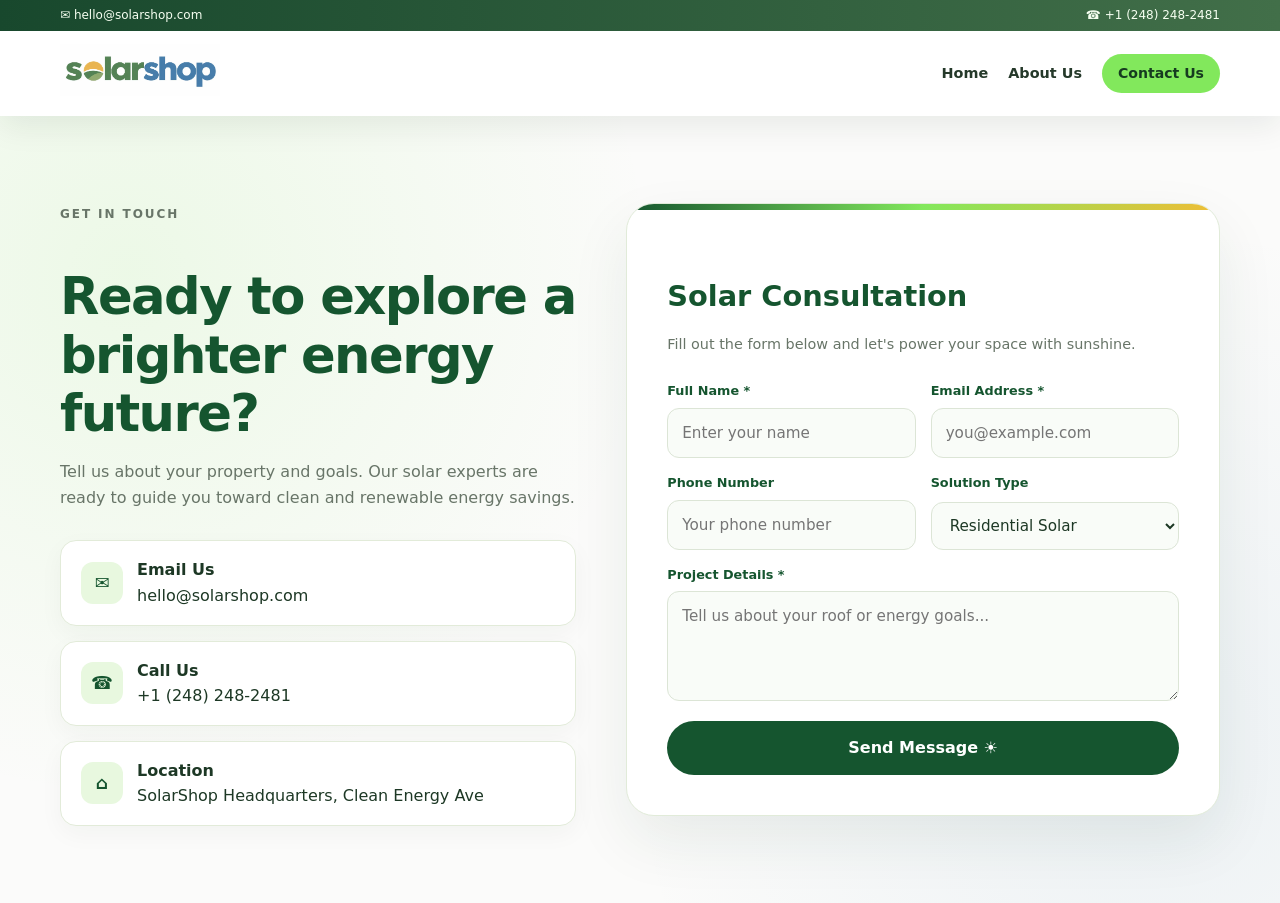
<file: contact.html>
<!DOCTYPE html>
<html lang="en">
<head>
<meta charset="UTF-8">
<meta name="viewport" content="width=device-width, initial-scale=1.0">
<meta name="theme-color" content="#17472c">
<title>Contact Us | SolarShop</title>
<link rel="stylesheet" href="assets/css/contact.css">
</head>
<body>

<div class="sticky-wrapper">
    <div class="topbar">
        <div class="container">
            <span><b>✉</b> hello@solarshop.com</span>
            <span><b>☎</b> +1 (248) 248-2481</span>
        </div>
    </div>
    <header>
        <div class="container">
            <nav class="navbar">
                <a class="logo" href="index.html"><img src="assets/solarshop-logo.png" alt="SolarShop"></a>
                <button class="menu-toggle" aria-label="Toggle navigation" aria-expanded="false">☰</button>
                <div class="navlinks">
                    <a href="index.html">Home</a>
                    <a href="about.html">About Us</a>
                    <a href="contact.html" class="btn" style="padding:8px 16px;">Contact Us</a>
                </div>
            </nav>
        </div>
    </header>
</div>

<section class="contact-page">
    <div class="container contact-grid">
        <div>
            <p class="eyebrow">Get In Touch</p>
            <h1>Ready to explore a brighter energy future?</h1>
            <p>Tell us about your property and goals. Our solar experts are ready to guide you toward clean and renewable energy savings.</p>
            <div class="contact-details">
                <div class="contact-detail"><b>✉</b><span><strong>Email Us</strong><br>hello@solarshop.com</span></div>
                <div class="contact-detail"><b>☎</b><span><strong>Call Us</strong><br>+1 (248) 248-2481</span></div>
                <div class="contact-detail"><b>⌂</b><span><strong>Location</strong><br>SolarShop Headquarters, Clean Energy Ave</span></div>
            </div>
        </div>

        <form class="form-card" id="contactForm" action="assets/php/process-contact.php" method="POST">
            <h3>Solar Consultation</h3>
            <p>Fill out the form below and let's power your space with sunshine.</p>
            <div class="form-grid">
                <div class="field"><label>Full Name *</label><input type="text" name="name" required placeholder="Enter your name"></div>
                <div class="field"><label>Email Address *</label><input type="email" name="email" required placeholder="you@example.com"></div>
                <div class="field"><label>Phone Number</label><input type="tel" name="phone" placeholder="Your phone number"></div>
                <div class="field"><label>Solution Type</label><select name="type"><option>Residential Solar</option><option>Commercial Solar</option><option>Battery Storage</option></select></div>
                <div class="field full"><label>Project Details *</label><textarea name="message" required placeholder="Tell us about your roof or energy goals..."></textarea></div>
            </div>
            <button class="btn" type="submit">Send Message ☀️</button>
            <div class="form-success" id="formSuccess">Thank you, your message is successfully sent!</div>
        </form>
    </div>
</section>

<script src="assets/js/main.js"></script>
</body>
</html>
</file>
<file: assets/css/contact.css>
:root {
    --green: #15552f;
    --green2: #5a8d50;
    --lime: #82e85c;
    --yellow: #efbd35;
    --ink: #1d3825;
    --muted: #687568;
    --white: #fff;
    --line: #e1e8dc;
    --shadow: 0 18px 48px rgba(22,58,34,.12);
}

*, *::before, *::after {
    box-sizing: border-box;
}

body {
    margin: 0;
    font-family: Inter, system-ui, -apple-system, BlinkMacSystemFont, "Segoe UI", Roboto, sans-serif;
    color: var(--ink);
    background: #f6f9f4;
    line-height: 1.6;
    overflow-x: hidden;
}

a {
    color: inherit;
    text-decoration: none;
}

button, input, select, textarea {
    font: inherit;
}

.container {
    width: min(1160px, calc(100% - 32px));
    margin: 0 auto;
}

.sticky-wrapper {
    position: sticky;
    top: 0;
    z-index: 1000;
    width: 100%;
    box-shadow: 0 10px 30px rgba(9,41,22,.08);
}

.topbar {
    background: linear-gradient(90deg, #18482d, #426f49);
    color: #f6fff1;
    font-size: 0.75rem;
    padding: 6px 0;
}

.topbar .container {
    display: flex;
    align-items: center;
    justify-content: space-between;
    flex-wrap: wrap;
    gap: 10px;
}

header {
    background: rgba(255, 255, 255, 0.96);
    backdrop-filter: blur(10px);
    padding: 10px 0;
}

.navbar {
    min-height: 65px;
    display: flex;
    align-items: center;
    justify-content: space-between;
    gap: 20px;
    position: relative;
}

.logo {
    display: block;
    width: min(160px, 40vw);
    flex-shrink: 0;
}

.logo img {
    width: 100%;
    height: auto;
    mix-blend-mode: multiply;
}

.navlinks {
    display: flex;
    align-items: center;
    gap: 20px;
    font-size: 0.9rem;
    font-weight: 650;
    color: #25392a;
}

.navlinks a:hover, .navlinks a.active {
    color: var(--green2);
}

.menu-toggle {
    display: none;
    border: 0;
    background: #eef3ec;
    color: var(--green);
    width: 42px;
    height: 42px;
    border-radius: 12px;
    font-size: 1.4rem;
    cursor: pointer;
    align-items: center;
    justify-content: center;
}

.btn {
    display: inline-flex;
    align-items: center;
    justify-content: center;
    gap: 9px;
    padding: 10px 20px;
    border: 0;
    border-radius: 999px;
    background: var(--lime);
    color: #163b20;
    font-weight: 800;
    font-size: 0.88rem;
    cursor: pointer;
    transition: transform 0.2s, background 0.2s;
    text-align: center;
    white-space: nowrap;
}

.btn:hover {
    transform: translateY(-2px);
    background: #a0f27d;
}

.contact-page {
    padding: clamp(40px, 6vw, 80px) 0;
    background: radial-gradient(circle at 10% 20%, rgba(130,232,92,.12) 0, transparent 40%),
                radial-gradient(circle at 90% 80%, rgba(63,127,174,.08) 0, transparent 40%),
                #fbfbfa;
}

.contact-grid {
    display: grid;
    grid-template-columns: 1fr 1.15fr;
    gap: clamp(30px, 5vw, 50px);
    align-items: center;
}

.contact-page h1 {
    font-size: clamp(2rem, 4vw, 3.2rem);
    color: var(--green);
    margin-bottom: 15px;
    letter-spacing: -0.03em;
    line-height: 1.15;
}

.eyebrow {
    color: var(--green2);
    font-size: 0.75rem;
    font-weight: 850;
    letter-spacing: 0.16em;
    text-transform: uppercase;
    margin-bottom: 10px;
}

.contact-page p {
    color: var(--muted);
}

.contact-details {
    margin-top: 30px;
    display: grid;
    gap: 15px;
}

.contact-detail {
    display: flex;
    gap: 14px;
    align-items: center;
    background: #fff;
    padding: 16px 20px;
    border-radius: 16px;
    border: 1px solid #e2ebd9;
    box-shadow: 0 8px 25px rgba(22,58,34,.04);
}

.contact-detail b {
    width: 42px;
    height: 42px;
    display: grid;
    place-items: center;
    border-radius: 12px;
    background: #e8f8df;
    color: var(--green);
    font-size: 1.1rem;
    flex-shrink: 0;
}

.form-card {
    background: #ffffff;
    color: var(--ink);
    padding: clamp(24px, 4vw, 40px);
    border-radius: 28px;
    box-shadow: 0 25px 60px rgba(22,58,34,.08);
    border: 1px solid #e1ebd9;
    position: relative;
    overflow: hidden;
}

.form-card:before {
    content: "";
    position: absolute;
    top: 0;
    left: 0;
    right: 0;
    height: 6px;
    background: linear-gradient(90deg, var(--green), var(--lime), var(--yellow));
}

.form-card h3 {
    font-size: 1.8rem;
    color: var(--green);
    margin-bottom: 8px;
}

.form-card p {
    color: var(--muted);
    font-size: 0.9rem;
    margin-bottom: 25px;
}

.form-grid {
    display: grid;
    grid-template-columns: repeat(2, 1fr);
    gap: 15px;
}

.field {
    display: grid;
    gap: 6px;
}

.field.full {
    grid-column: 1 / -1;
}

.field label {
    font-size: 0.8rem;
    font-weight: 750;
    color: var(--green);
}

.field input, .field select, .field textarea {
    width: 100%;
    padding: 12px 14px;
    border: 1px solid #dce5d6;
    border-radius: 12px;
    background: #f9fcf8;
    color: var(--ink);
    outline: none;
    font-size: 0.95rem;
    transition: border-color 0.2s, box-shadow 0.2s;
}

.field input:focus, .field select:focus, .field textarea:focus {
    border-color: var(--green2);
    box-shadow: 0 0 0 3px rgba(90,141,80,.15);
    background: #fff;
}

.field select option {
    background: #fff;
    color: var(--ink);
}

.field textarea {
    min-height: 110px;
    resize: vertical;
}

.form-card .btn {
    width: 100%;
    margin-top: 20px;
    padding: 14px;
    font-size: 1rem;
    background: var(--green);
    color: #fff;
}

.form-card .btn:hover {
    background: #1b6339;
}

.form-success {
    display: none;
    margin-top: 15px;
    background: #e5f7dd;
    color: #174b2b;
    border: 1px solid var(--lime);
    padding: 14px;
    border-radius: 12px;
    font-size: 0.9rem;
    font-weight: 700;
    text-align: center;
}

.form-success.show {
    display: block;
}

@media (max-width: 820px) {
    .menu-toggle {
        display: flex;
    }
    .navlinks {
        display: none;
        position: absolute;
        left: 0;
        right: 0;
        top: calc(100% + 10px);
        background: #ffffff;
        padding: 20px;
        border-radius: 20px;
        box-shadow: var(--shadow);
        flex-direction: column;
        align-items: stretch;
        gap: 12px;
        text-align: center;
        border: 1px solid var(--line);
    }
    .navlinks.open {
        display: flex;
    }
    .contact-grid {
        grid-template-columns: 1fr;
    }
}

@media (max-width: 580px) {
    .topbar .container {
        justify-content: center;
        text-align: center;
    }
    .form-grid {
        grid-template-columns: 1fr;
    }
    .field.full {
        grid-column: auto;
    }
}
</file>
